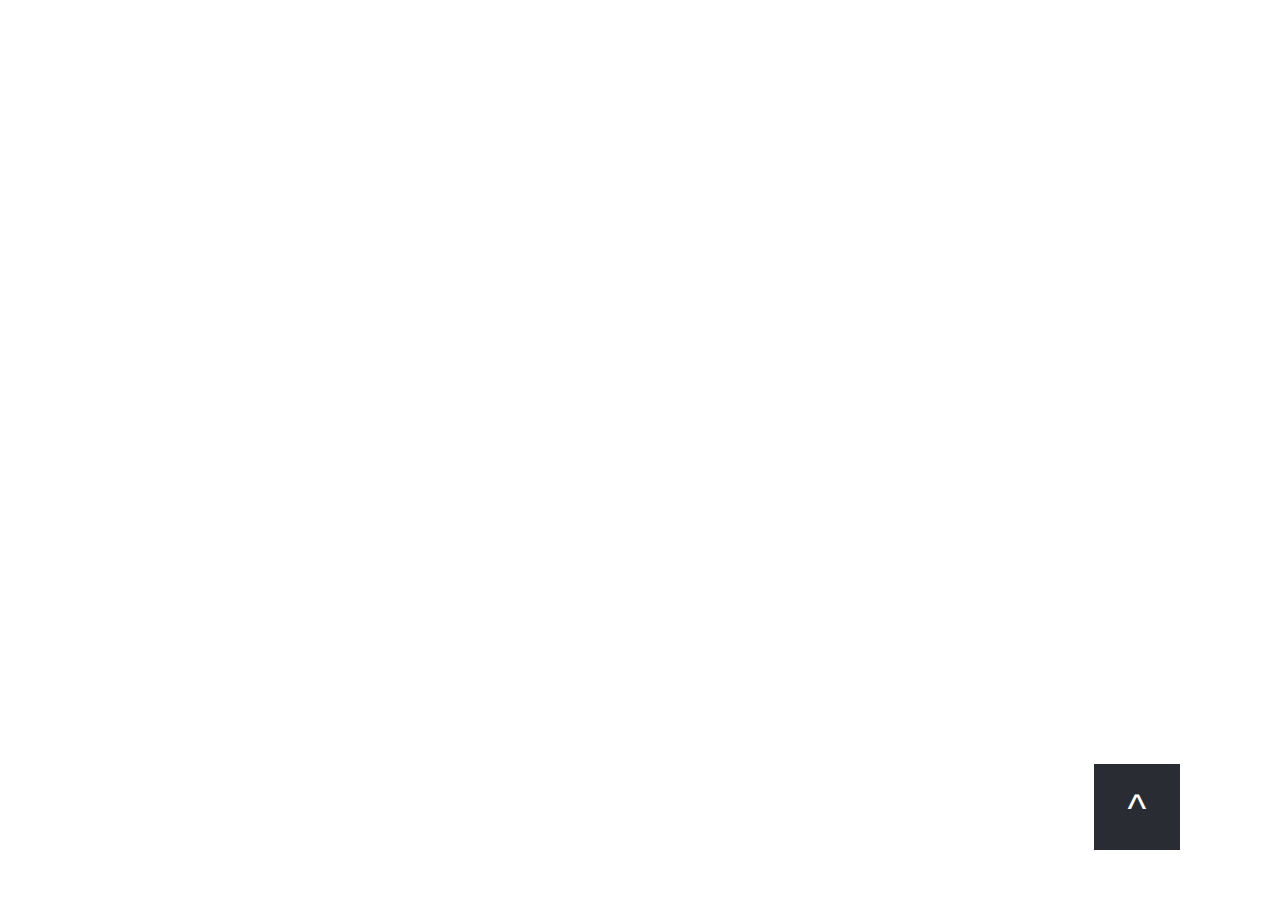
<file: goTop.html>
<!DOCTYPE html>
<html lang="en">
<head>
  <meta charset="UTF-8">
  <meta name="viewport" content="width=device-width, initial-scale=1.0">
  <title>回到顶部</title>
  <style>
   #btnTop{
   width: 86px;
   height: 86px;
   background-color: #292D33;
   outline: none;
   font-size: 40px;
   color: white;
   border: none;
   position: fixed;
   bottom: 50px;
   right: 100px;
   line-height: 86px;
   font-weight: 500;
   }
  </style>
</head>
<body>
   <button id="btnTop">^</button>

</body>
 <script>
   function goTop() {
     clearInterval(timer);
     var speed = 200;
     var timer = setInterval(function () {
       //获取滚动条的高度
       var scrollTop = document.documentElement.scrollTop || document.body.scrollTop;
       //设置滚动条的高度
       document.documentElement.scrollTop = document.body.scrollTop = (scrollTop - speed);
       speed += 150
       if (document.documentElement.scrollTop <= 0) {
         clearInterval(timer);
       }
     }, 30)

   }
   let btn=document.querySelector("")
   btn.onclick = function () {
     goTop();
   }
 </script>
</html>
</file>
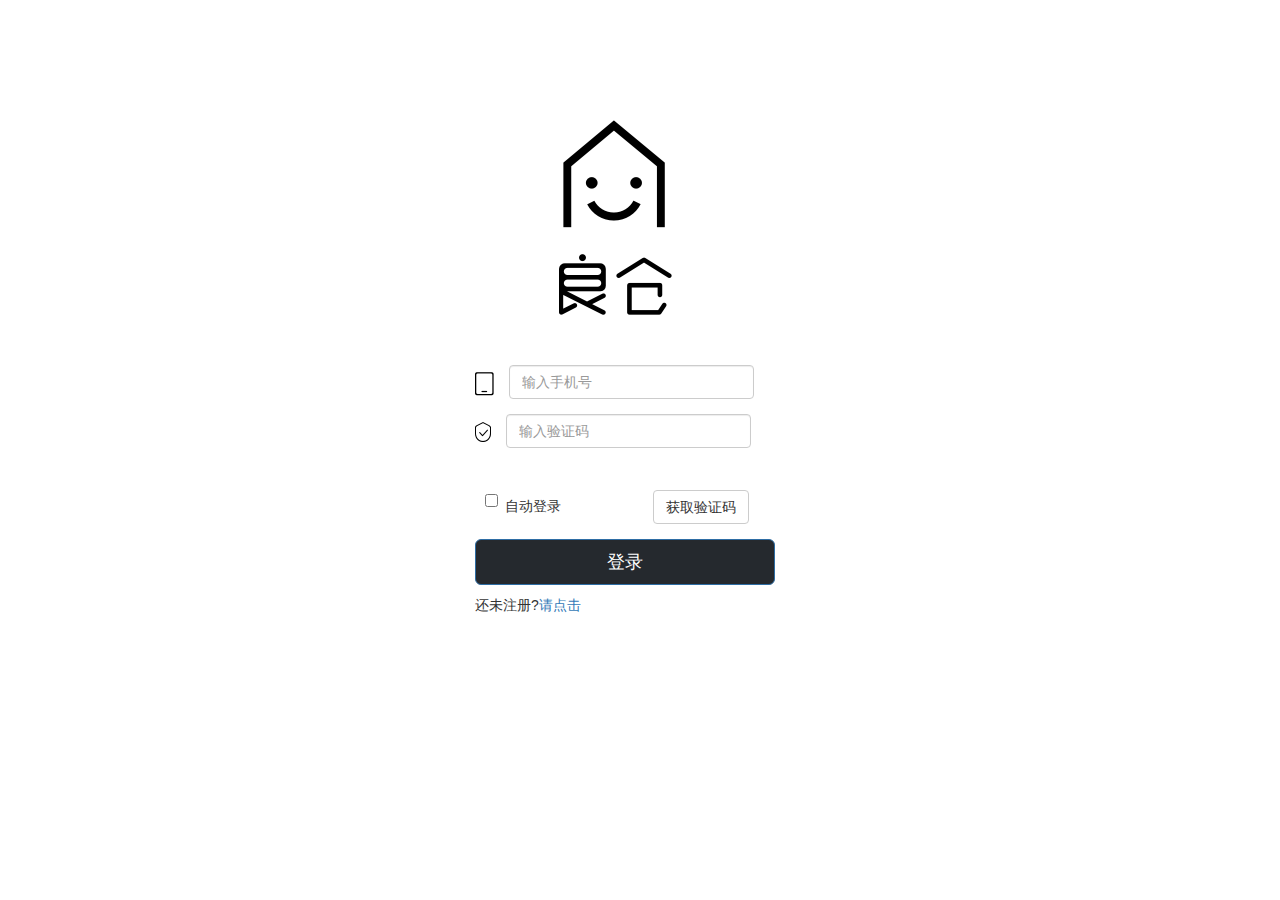
<file: login.html>
<!DOCTYPE html>
<html lang="en">
<head>
  <meta charset="UTF-8">
  <meta name="viewport" content="width=device-width, initial-scale=1.0">
  <title>登录</title>
  <link rel="stylesheet" href="https://cdn.jsdelivr.net/npm/bootstrap@3.3.7/dist/css/bootstrap.min.css"
    integrity="sha384-BVYiiSIFeK1dGmJRAkycuHAHRg32OmUcww7on3RYdg4Va+PmSTsz/K68vbdEjh4u" crossorigin="anonymous">
    <style>
      #wrap{
        width: 300px;
        height: 580px;
        margin: 120px auto;
      }
       #wrap .imgA{
         display: block;
         margin:50px 0;
         width: 250px;
         text-align: center;
       }
        #wrap i{
          float: left;
          margin-top: 7px;
        }
        .check{
          width: 300px;
          margin: 0 30px;
        }
        .autoBtn{
          float: left;
          padding: 5px;
        }
        .yzId{
          display: inline-block;
          margin-left: 88px;
        }
        .loginP{
          width: 300px;
          text-align: center;
        }
        .loginBtn{
          width: 100%;
          background-color: #25292E;
          color: #fff;
        }
    </style>
</head>
<body>
  <div id="wrap"> 
   <a href="index.html" class="imgA"> <img src="./img/nlicon.png" alt=""></a>
<form class="form-horizontal">
  <div class="form-group">
 <i> <img src="./img/nlphone.png" alt=""></i>
    <div class="col-sm-10">
      <input type="hidden" class="dataId" value="">
      <input type="text" class="form-control userPhone" id="inputEmail3" placeholder="输入手机号" value="">
    </div>
   
  </div>
  <div class="form-group">
    <i href="#"><img src="./img/nlcode.png" alt=""></i>
    <div class="col-sm-10">
       <input type="text" class="form-control userYzm" id="inputPassword3" placeholder="输入验证码"> <br>
    </div>
  </div>
  <div class="form-group">
      <div class="checkbox check">
          <input type="checkbox" class="autoBtn">  自动登录
          <button type="button" class="btn btn-default yzId">获取验证码</button>
      </div>
    </div>

  <div class="form-group">

   <p class="loginP"> <button type="button" class="btn btn-primary btn-lg loginBtn">登录</button></p>
   <span>还未注册?<a href="http://localhost:8080/liangcSys/register.html">请点击</a></span>
  </div>
</form>
  </div>

<script src="./js/jquery-1.11.0.js"></script>
  <script src="https://cdn.jsdelivr.net/npm/bootstrap@3.3.7/dist/js/bootstrap.min.js"
    integrity="sha384-Tc5IQib027qvyjSMfHjOMaLkfuWVxZxUPnCJA7l2mCWNIpG9mGCD8wGNIcPD7Txa" crossorigin="anonymous">
  </script>

  <script src="./js/cookie.js"></script>
  <script src="./js/myApi.js"></script>
  <script src="./js/promiseAjax.js"></script>
  <script src="./js/login.js"></script>
</body>
</html>
</file>
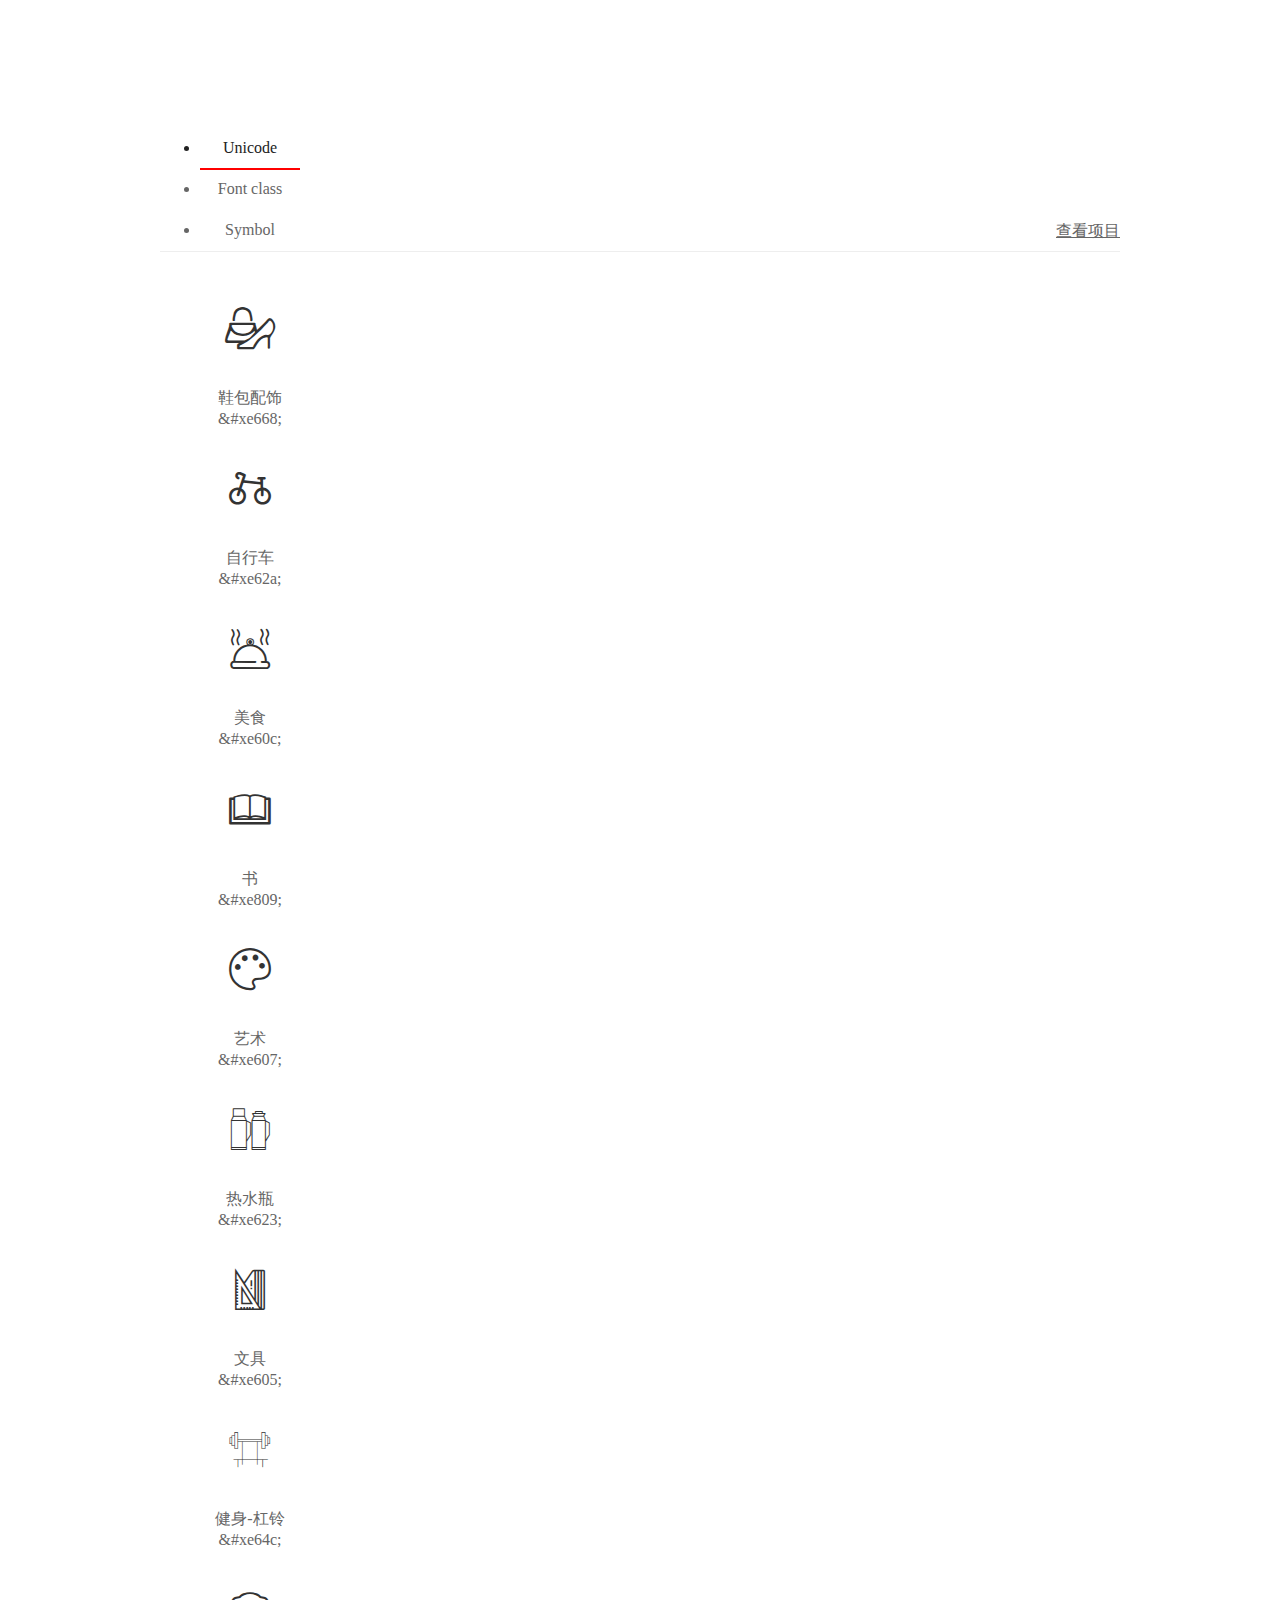
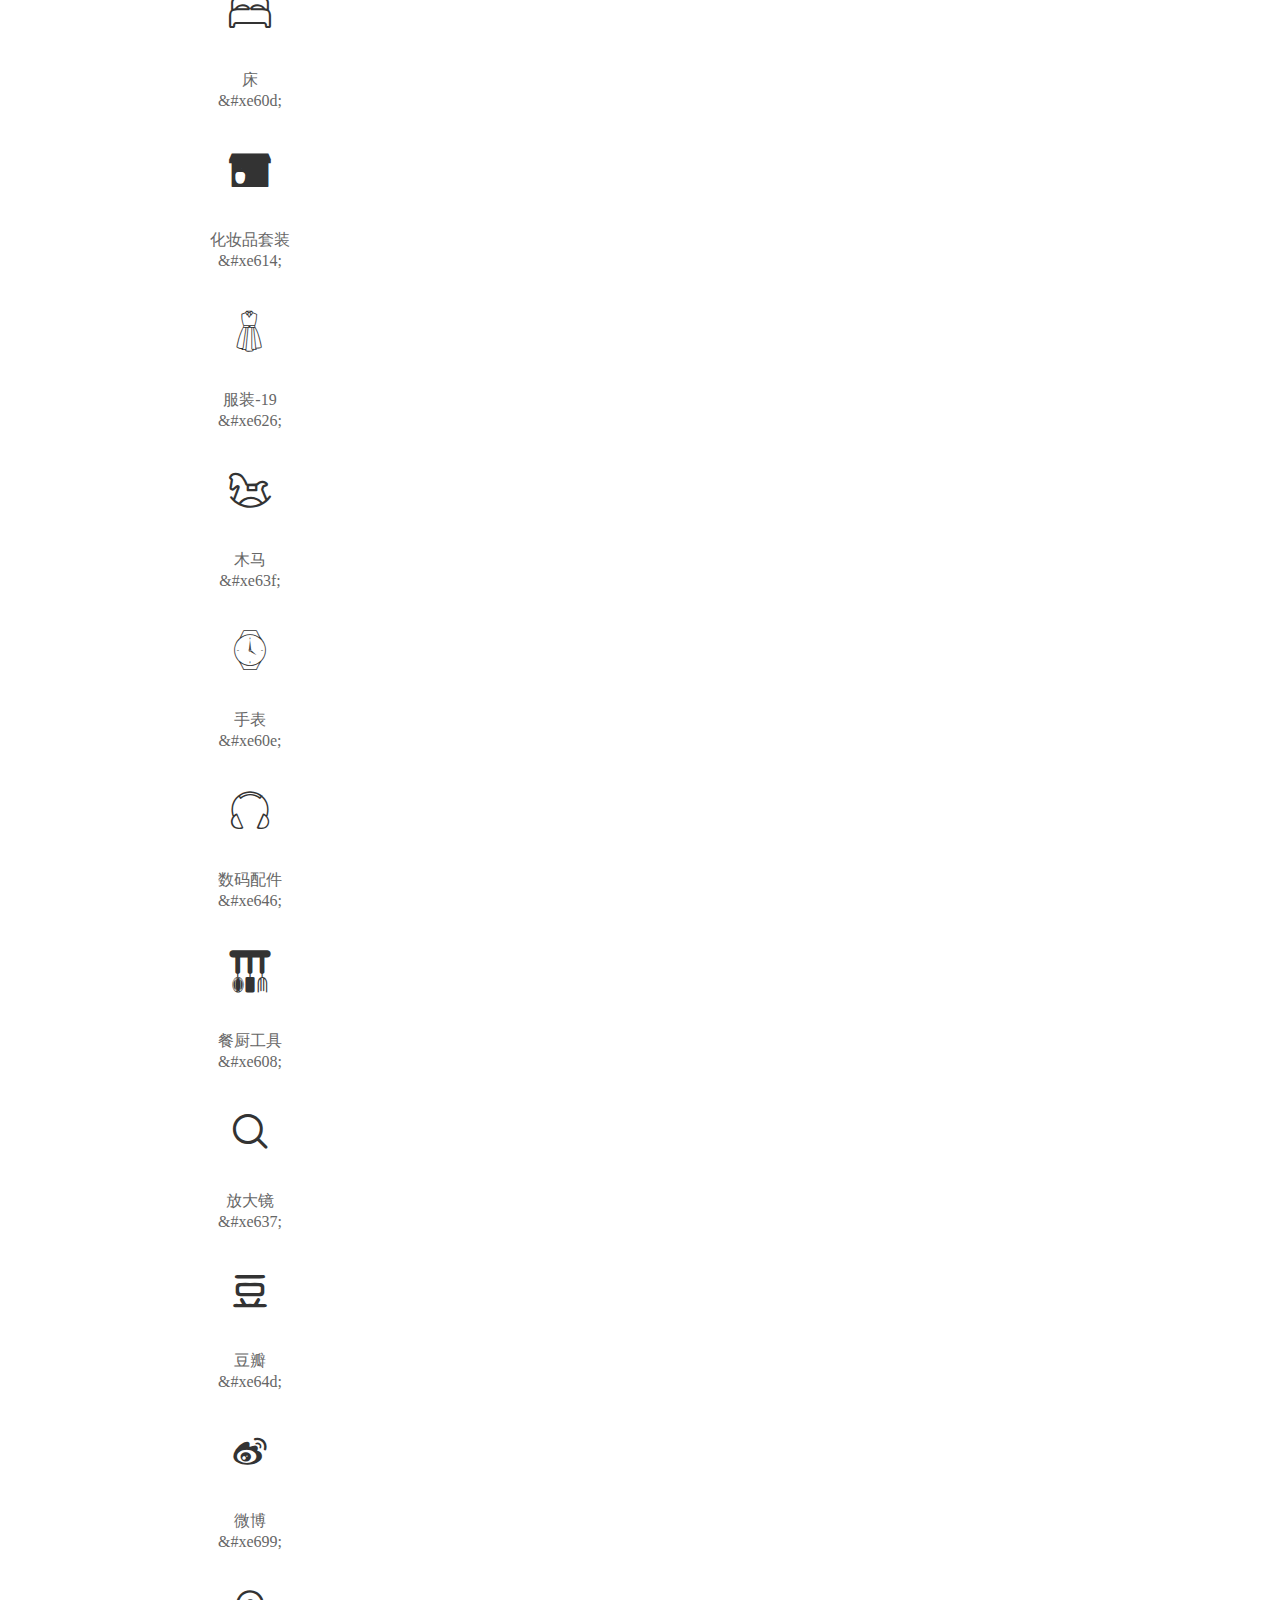
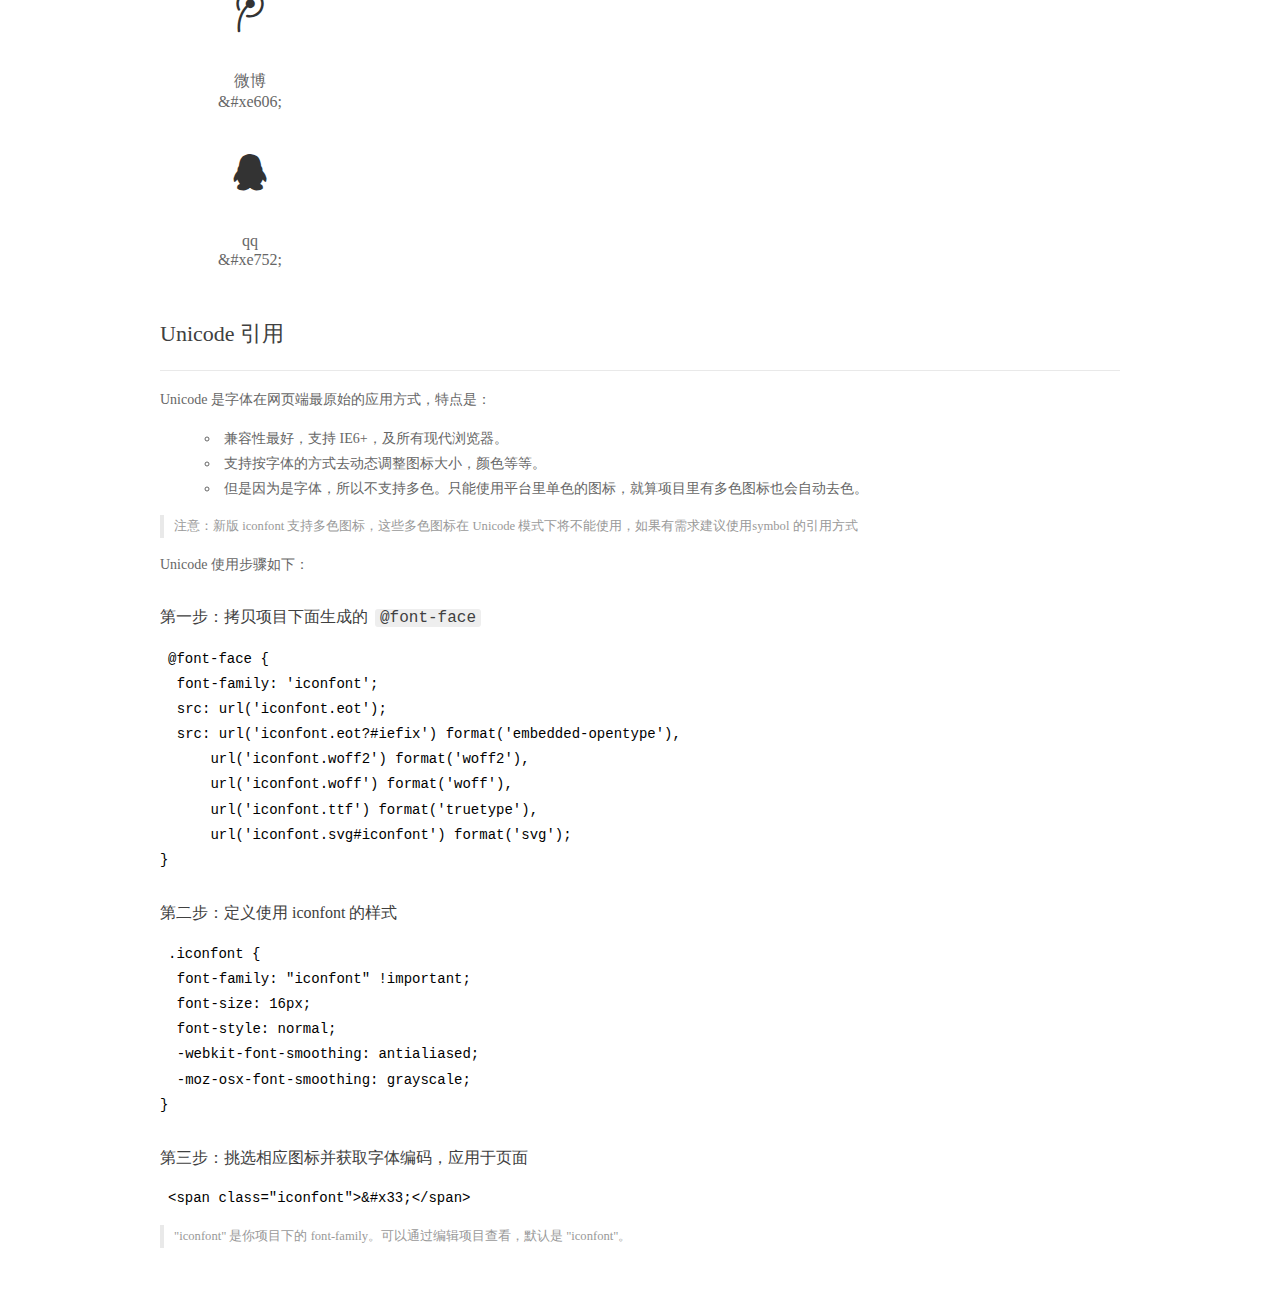
<file: font/demo_index.html>
<!DOCTYPE html>
<html>
<head>
  <meta charset="utf-8"/>
  <title>IconFont Demo</title>
  <link rel="shortcut icon" href="https://img.alicdn.com/tps/i4/TB1_oz6GVXXXXaFXpXXJDFnIXXX-64-64.ico" type="image/x-icon"/>
  <link rel="stylesheet" href="https://g.alicdn.com/thx/cube/1.3.2/cube.min.css">
  <link rel="stylesheet" href="demo.css">
  <link rel="stylesheet" href="iconfont.css">
  <script src="iconfont.js"></script>
  <!-- jQuery -->
  <script src="https://a1.alicdn.com/oss/uploads/2018/12/26/7bfddb60-08e8-11e9-9b04-53e73bb6408b.js"></script>
  <!-- 代码高亮 -->
  <script src="https://a1.alicdn.com/oss/uploads/2018/12/26/a3f714d0-08e6-11e9-8a15-ebf944d7534c.js"></script>
</head>
<body>
  <div class="main">
    <h1 class="logo"><a href="https://www.iconfont.cn/" title="iconfont 首页" target="_blank">&#xe86b;</a></h1>
    <div class="nav-tabs">
      <ul id="tabs" class="dib-box">
        <li class="dib active"><span>Unicode</span></li>
        <li class="dib"><span>Font class</span></li>
        <li class="dib"><span>Symbol</span></li>
      </ul>
      
      <a href="https://www.iconfont.cn/manage/index?manage_type=myprojects&projectId=2249744" target="_blank" class="nav-more">查看项目</a>
      
    </div>
    <div class="tab-container">
      <div class="content unicode" style="display: block;">
          <ul class="icon_lists dib-box">
          
            <li class="dib">
              <span class="icon iconfont">&#xe668;</span>
                <div class="name">鞋包配饰</div>
                <div class="code-name">&amp;#xe668;</div>
              </li>
          
            <li class="dib">
              <span class="icon iconfont">&#xe62a;</span>
                <div class="name">自行车</div>
                <div class="code-name">&amp;#xe62a;</div>
              </li>
          
            <li class="dib">
              <span class="icon iconfont">&#xe60c;</span>
                <div class="name">美食</div>
                <div class="code-name">&amp;#xe60c;</div>
              </li>
          
            <li class="dib">
              <span class="icon iconfont">&#xe809;</span>
                <div class="name">书</div>
                <div class="code-name">&amp;#xe809;</div>
              </li>
          
            <li class="dib">
              <span class="icon iconfont">&#xe607;</span>
                <div class="name">艺术</div>
                <div class="code-name">&amp;#xe607;</div>
              </li>
          
            <li class="dib">
              <span class="icon iconfont">&#xe623;</span>
                <div class="name">热水瓶</div>
                <div class="code-name">&amp;#xe623;</div>
              </li>
          
            <li class="dib">
              <span class="icon iconfont">&#xe605;</span>
                <div class="name">文具</div>
                <div class="code-name">&amp;#xe605;</div>
              </li>
          
            <li class="dib">
              <span class="icon iconfont">&#xe64c;</span>
                <div class="name">健身-杠铃</div>
                <div class="code-name">&amp;#xe64c;</div>
              </li>
          
            <li class="dib">
              <span class="icon iconfont">&#xe60d;</span>
                <div class="name">床</div>
                <div class="code-name">&amp;#xe60d;</div>
              </li>
          
            <li class="dib">
              <span class="icon iconfont">&#xe614;</span>
                <div class="name">化妆品套装</div>
                <div class="code-name">&amp;#xe614;</div>
              </li>
          
            <li class="dib">
              <span class="icon iconfont">&#xe626;</span>
                <div class="name">服装-19</div>
                <div class="code-name">&amp;#xe626;</div>
              </li>
          
            <li class="dib">
              <span class="icon iconfont">&#xe63f;</span>
                <div class="name">木马</div>
                <div class="code-name">&amp;#xe63f;</div>
              </li>
          
            <li class="dib">
              <span class="icon iconfont">&#xe60e;</span>
                <div class="name">手表</div>
                <div class="code-name">&amp;#xe60e;</div>
              </li>
          
            <li class="dib">
              <span class="icon iconfont">&#xe646;</span>
                <div class="name">数码配件</div>
                <div class="code-name">&amp;#xe646;</div>
              </li>
          
            <li class="dib">
              <span class="icon iconfont">&#xe608;</span>
                <div class="name">餐厨工具</div>
                <div class="code-name">&amp;#xe608;</div>
              </li>
          
            <li class="dib">
              <span class="icon iconfont">&#xe637;</span>
                <div class="name">放大镜</div>
                <div class="code-name">&amp;#xe637;</div>
              </li>
          
            <li class="dib">
              <span class="icon iconfont">&#xe64d;</span>
                <div class="name">豆瓣</div>
                <div class="code-name">&amp;#xe64d;</div>
              </li>
          
            <li class="dib">
              <span class="icon iconfont">&#xe699;</span>
                <div class="name">微博</div>
                <div class="code-name">&amp;#xe699;</div>
              </li>
          
            <li class="dib">
              <span class="icon iconfont">&#xe606;</span>
                <div class="name">微博</div>
                <div class="code-name">&amp;#xe606;</div>
              </li>
          
            <li class="dib">
              <span class="icon iconfont">&#xe752;</span>
                <div class="name">qq</div>
                <div class="code-name">&amp;#xe752;</div>
              </li>
          
          </ul>
          <div class="article markdown">
          <h2 id="unicode-">Unicode 引用</h2>
          <hr>

          <p>Unicode 是字体在网页端最原始的应用方式，特点是：</p>
          <ul>
            <li>兼容性最好，支持 IE6+，及所有现代浏览器。</li>
            <li>支持按字体的方式去动态调整图标大小，颜色等等。</li>
            <li>但是因为是字体，所以不支持多色。只能使用平台里单色的图标，就算项目里有多色图标也会自动去色。</li>
          </ul>
          <blockquote>
            <p>注意：新版 iconfont 支持多色图标，这些多色图标在 Unicode 模式下将不能使用，如果有需求建议使用symbol 的引用方式</p>
          </blockquote>
          <p>Unicode 使用步骤如下：</p>
          <h3 id="-font-face">第一步：拷贝项目下面生成的 <code>@font-face</code></h3>
<pre><code class="language-css"
>@font-face {
  font-family: 'iconfont';
  src: url('iconfont.eot');
  src: url('iconfont.eot?#iefix') format('embedded-opentype'),
      url('iconfont.woff2') format('woff2'),
      url('iconfont.woff') format('woff'),
      url('iconfont.ttf') format('truetype'),
      url('iconfont.svg#iconfont') format('svg');
}
</code></pre>
          <h3 id="-iconfont-">第二步：定义使用 iconfont 的样式</h3>
<pre><code class="language-css"
>.iconfont {
  font-family: "iconfont" !important;
  font-size: 16px;
  font-style: normal;
  -webkit-font-smoothing: antialiased;
  -moz-osx-font-smoothing: grayscale;
}
</code></pre>
          <h3 id="-">第三步：挑选相应图标并获取字体编码，应用于页面</h3>
<pre>
<code class="language-html"
>&lt;span class="iconfont"&gt;&amp;#x33;&lt;/span&gt;
</code></pre>
          <blockquote>
            <p>"iconfont" 是你项目下的 font-family。可以通过编辑项目查看，默认是 "iconfont"。</p>
          </blockquote>
          </div>
      </div>
      <div class="content font-class">
        <ul class="icon_lists dib-box">
          
          <li class="dib">
            <span class="icon iconfont icon-xiebaopeishizhuanhuan"></span>
            <div class="name">
              鞋包配饰
            </div>
            <div class="code-name">.icon-xiebaopeishizhuanhuan
            </div>
          </li>
          
          <li class="dib">
            <span class="icon iconfont icon-zihangche"></span>
            <div class="name">
              自行车
            </div>
            <div class="code-name">.icon-zihangche
            </div>
          </li>
          
          <li class="dib">
            <span class="icon iconfont icon-meishi"></span>
            <div class="name">
              美食
            </div>
            <div class="code-name">.icon-meishi
            </div>
          </li>
          
          <li class="dib">
            <span class="icon iconfont icon-shu"></span>
            <div class="name">
              书
            </div>
            <div class="code-name">.icon-shu
            </div>
          </li>
          
          <li class="dib">
            <span class="icon iconfont icon-yishu"></span>
            <div class="name">
              艺术
            </div>
            <div class="code-name">.icon-yishu
            </div>
          </li>
          
          <li class="dib">
            <span class="icon iconfont icon-reshuiping"></span>
            <div class="name">
              热水瓶
            </div>
            <div class="code-name">.icon-reshuiping
            </div>
          </li>
          
          <li class="dib">
            <span class="icon iconfont icon-wenju"></span>
            <div class="name">
              文具
            </div>
            <div class="code-name">.icon-wenju
            </div>
          </li>
          
          <li class="dib">
            <span class="icon iconfont icon-jianshen-gangling"></span>
            <div class="name">
              健身-杠铃
            </div>
            <div class="code-name">.icon-jianshen-gangling
            </div>
          </li>
          
          <li class="dib">
            <span class="icon iconfont icon-chazuo-"></span>
            <div class="name">
              床
            </div>
            <div class="code-name">.icon-chazuo-
            </div>
          </li>
          
          <li class="dib">
            <span class="icon iconfont icon-huazhuangpintaozhuang-"></span>
            <div class="name">
              化妆品套装
            </div>
            <div class="code-name">.icon-huazhuangpintaozhuang-
            </div>
          </li>
          
          <li class="dib">
            <span class="icon iconfont icon-fuzhuang-"></span>
            <div class="name">
              服装-19
            </div>
            <div class="code-name">.icon-fuzhuang-
            </div>
          </li>
          
          <li class="dib">
            <span class="icon iconfont icon-muma"></span>
            <div class="name">
              木马
            </div>
            <div class="code-name">.icon-muma
            </div>
          </li>
          
          <li class="dib">
            <span class="icon iconfont icon-shoubiao"></span>
            <div class="name">
              手表
            </div>
            <div class="code-name">.icon-shoubiao
            </div>
          </li>
          
          <li class="dib">
            <span class="icon iconfont icon-shumapeijian"></span>
            <div class="name">
              数码配件
            </div>
            <div class="code-name">.icon-shumapeijian
            </div>
          </li>
          
          <li class="dib">
            <span class="icon iconfont icon-canchugongju"></span>
            <div class="name">
              餐厨工具
            </div>
            <div class="code-name">.icon-canchugongju
            </div>
          </li>
          
          <li class="dib">
            <span class="icon iconfont icon-fangdajing"></span>
            <div class="name">
              放大镜
            </div>
            <div class="code-name">.icon-fangdajing
            </div>
          </li>
          
          <li class="dib">
            <span class="icon iconfont icon-douban"></span>
            <div class="name">
              豆瓣
            </div>
            <div class="code-name">.icon-douban
            </div>
          </li>
          
          <li class="dib">
            <span class="icon iconfont icon-weibo"></span>
            <div class="name">
              微博
            </div>
            <div class="code-name">.icon-weibo
            </div>
          </li>
          
          <li class="dib">
            <span class="icon iconfont icon-weibo1"></span>
            <div class="name">
              微博
            </div>
            <div class="code-name">.icon-weibo1
            </div>
          </li>
          
          <li class="dib">
            <span class="icon iconfont icon-qq"></span>
            <div class="name">
              qq
            </div>
            <div class="code-name">.icon-qq
            </div>
          </li>
          
        </ul>
        <div class="article markdown">
        <h2 id="font-class-">font-class 引用</h2>
        <hr>

        <p>font-class 是 Unicode 使用方式的一种变种，主要是解决 Unicode 书写不直观，语意不明确的问题。</p>
        <p>与 Unicode 使用方式相比，具有如下特点：</p>
        <ul>
          <li>兼容性良好，支持 IE8+，及所有现代浏览器。</li>
          <li>相比于 Unicode 语意明确，书写更直观。可以很容易分辨这个 icon 是什么。</li>
          <li>因为使用 class 来定义图标，所以当要替换图标时，只需要修改 class 里面的 Unicode 引用。</li>
          <li>不过因为本质上还是使用的字体，所以多色图标还是不支持的。</li>
        </ul>
        <p>使用步骤如下：</p>
        <h3 id="-fontclass-">第一步：引入项目下面生成的 fontclass 代码：</h3>
<pre><code class="language-html">&lt;link rel="stylesheet" href="./iconfont.css"&gt;
</code></pre>
        <h3 id="-">第二步：挑选相应图标并获取类名，应用于页面：</h3>
<pre><code class="language-html">&lt;span class="iconfont icon-xxx"&gt;&lt;/span&gt;
</code></pre>
        <blockquote>
          <p>"
            iconfont" 是你项目下的 font-family。可以通过编辑项目查看，默认是 "iconfont"。</p>
        </blockquote>
      </div>
      </div>
      <div class="content symbol">
          <ul class="icon_lists dib-box">
          
            <li class="dib">
                <svg class="icon svg-icon" aria-hidden="true">
                  <use xlink:href="#icon-xiebaopeishizhuanhuan"></use>
                </svg>
                <div class="name">鞋包配饰</div>
                <div class="code-name">#icon-xiebaopeishizhuanhuan</div>
            </li>
          
            <li class="dib">
                <svg class="icon svg-icon" aria-hidden="true">
                  <use xlink:href="#icon-zihangche"></use>
                </svg>
                <div class="name">自行车</div>
                <div class="code-name">#icon-zihangche</div>
            </li>
          
            <li class="dib">
                <svg class="icon svg-icon" aria-hidden="true">
                  <use xlink:href="#icon-meishi"></use>
                </svg>
                <div class="name">美食</div>
                <div class="code-name">#icon-meishi</div>
            </li>
          
            <li class="dib">
                <svg class="icon svg-icon" aria-hidden="true">
                  <use xlink:href="#icon-shu"></use>
                </svg>
                <div class="name">书</div>
                <div class="code-name">#icon-shu</div>
            </li>
          
            <li class="dib">
                <svg class="icon svg-icon" aria-hidden="true">
                  <use xlink:href="#icon-yishu"></use>
                </svg>
                <div class="name">艺术</div>
                <div class="code-name">#icon-yishu</div>
            </li>
          
            <li class="dib">
                <svg class="icon svg-icon" aria-hidden="true">
                  <use xlink:href="#icon-reshuiping"></use>
                </svg>
                <div class="name">热水瓶</div>
                <div class="code-name">#icon-reshuiping</div>
            </li>
          
            <li class="dib">
                <svg class="icon svg-icon" aria-hidden="true">
                  <use xlink:href="#icon-wenju"></use>
                </svg>
                <div class="name">文具</div>
                <div class="code-name">#icon-wenju</div>
            </li>
          
            <li class="dib">
                <svg class="icon svg-icon" aria-hidden="true">
                  <use xlink:href="#icon-jianshen-gangling"></use>
                </svg>
                <div class="name">健身-杠铃</div>
                <div class="code-name">#icon-jianshen-gangling</div>
            </li>
          
            <li class="dib">
                <svg class="icon svg-icon" aria-hidden="true">
                  <use xlink:href="#icon-chazuo-"></use>
                </svg>
                <div class="name">床</div>
                <div class="code-name">#icon-chazuo-</div>
            </li>
          
            <li class="dib">
                <svg class="icon svg-icon" aria-hidden="true">
                  <use xlink:href="#icon-huazhuangpintaozhuang-"></use>
                </svg>
                <div class="name">化妆品套装</div>
                <div class="code-name">#icon-huazhuangpintaozhuang-</div>
            </li>
          
            <li class="dib">
                <svg class="icon svg-icon" aria-hidden="true">
                  <use xlink:href="#icon-fuzhuang-"></use>
                </svg>
                <div class="name">服装-19</div>
                <div class="code-name">#icon-fuzhuang-</div>
            </li>
          
            <li class="dib">
                <svg class="icon svg-icon" aria-hidden="true">
                  <use xlink:href="#icon-muma"></use>
                </svg>
                <div class="name">木马</div>
                <div class="code-name">#icon-muma</div>
            </li>
          
            <li class="dib">
                <svg class="icon svg-icon" aria-hidden="true">
                  <use xlink:href="#icon-shoubiao"></use>
                </svg>
                <div class="name">手表</div>
                <div class="code-name">#icon-shoubiao</div>
            </li>
          
            <li class="dib">
                <svg class="icon svg-icon" aria-hidden="true">
                  <use xlink:href="#icon-shumapeijian"></use>
                </svg>
                <div class="name">数码配件</div>
                <div class="code-name">#icon-shumapeijian</div>
            </li>
          
            <li class="dib">
                <svg class="icon svg-icon" aria-hidden="true">
                  <use xlink:href="#icon-canchugongju"></use>
                </svg>
                <div class="name">餐厨工具</div>
                <div class="code-name">#icon-canchugongju</div>
            </li>
          
            <li class="dib">
                <svg class="icon svg-icon" aria-hidden="true">
                  <use xlink:href="#icon-fangdajing"></use>
                </svg>
                <div class="name">放大镜</div>
                <div class="code-name">#icon-fangdajing</div>
            </li>
          
            <li class="dib">
                <svg class="icon svg-icon" aria-hidden="true">
                  <use xlink:href="#icon-douban"></use>
                </svg>
                <div class="name">豆瓣</div>
                <div class="code-name">#icon-douban</div>
            </li>
          
            <li class="dib">
                <svg class="icon svg-icon" aria-hidden="true">
                  <use xlink:href="#icon-weibo"></use>
                </svg>
                <div class="name">微博</div>
                <div class="code-name">#icon-weibo</div>
            </li>
          
            <li class="dib">
                <svg class="icon svg-icon" aria-hidden="true">
                  <use xlink:href="#icon-weibo1"></use>
                </svg>
                <div class="name">微博</div>
                <div class="code-name">#icon-weibo1</div>
            </li>
          
            <li class="dib">
                <svg class="icon svg-icon" aria-hidden="true">
                  <use xlink:href="#icon-qq"></use>
                </svg>
                <div class="name">qq</div>
                <div class="code-name">#icon-qq</div>
            </li>
          
          </ul>
          <div class="article markdown">
          <h2 id="symbol-">Symbol 引用</h2>
          <hr>

          <p>这是一种全新的使用方式，应该说这才是未来的主流，也是平台目前推荐的用法。相关介绍可以参考这篇<a href="">文章</a>
            这种用法其实是做了一个 SVG 的集合，与另外两种相比具有如下特点：</p>
          <ul>
            <li>支持多色图标了，不再受单色限制。</li>
            <li>通过一些技巧，支持像字体那样，通过 <code>font-size</code>, <code>color</code> 来调整样式。</li>
            <li>兼容性较差，支持 IE9+，及现代浏览器。</li>
            <li>浏览器渲染 SVG 的性能一般，还不如 png。</li>
          </ul>
          <p>使用步骤如下：</p>
          <h3 id="-symbol-">第一步：引入项目下面生成的 symbol 代码：</h3>
<pre><code class="language-html">&lt;script src="./iconfont.js"&gt;&lt;/script&gt;
</code></pre>
          <h3 id="-css-">第二步：加入通用 CSS 代码（引入一次就行）：</h3>
<pre><code class="language-html">&lt;style&gt;
.icon {
  width: 1em;
  height: 1em;
  vertical-align: -0.15em;
  fill: currentColor;
  overflow: hidden;
}
&lt;/style&gt;
</code></pre>
          <h3 id="-">第三步：挑选相应图标并获取类名，应用于页面：</h3>
<pre><code class="language-html">&lt;svg class="icon" aria-hidden="true"&gt;
  &lt;use xlink:href="#icon-xxx"&gt;&lt;/use&gt;
&lt;/svg&gt;
</code></pre>
          </div>
      </div>

    </div>
  </div>
  <script>
  $(document).ready(function () {
      $('.tab-container .content:first').show()

      $('#tabs li').click(function (e) {
        var tabContent = $('.tab-container .content')
        var index = $(this).index()

        if ($(this).hasClass('active')) {
          return
        } else {
          $('#tabs li').removeClass('active')
          $(this).addClass('active')

          tabContent.hide().eq(index).fadeIn()
        }
      })
    })
  </script>
</body>
</html>
</file>
<file: font/demo.css>
/* Logo 字体 */
@font-face {
  font-family: "iconfont logo";
  src: url('https://at.alicdn.com/t/font_985780_km7mi63cihi.eot?t=1545807318834');
  src: url('https://at.alicdn.com/t/font_985780_km7mi63cihi.eot?t=1545807318834#iefix') format('embedded-opentype'),
    url('https://at.alicdn.com/t/font_985780_km7mi63cihi.woff?t=1545807318834') format('woff'),
    url('https://at.alicdn.com/t/font_985780_km7mi63cihi.ttf?t=1545807318834') format('truetype'),
    url('https://at.alicdn.com/t/font_985780_km7mi63cihi.svg?t=1545807318834#iconfont') format('svg');
}

.logo {
  font-family: "iconfont logo";
  font-size: 160px;
  font-style: normal;
  -webkit-font-smoothing: antialiased;
  -moz-osx-font-smoothing: grayscale;
}

/* tabs */
.nav-tabs {
  position: relative;
}

.nav-tabs .nav-more {
  position: absolute;
  right: 0;
  bottom: 0;
  height: 42px;
  line-height: 42px;
  color: #666;
}

#tabs {
  border-bottom: 1px solid #eee;
}

#tabs li {
  cursor: pointer;
  width: 100px;
  height: 40px;
  line-height: 40px;
  text-align: center;
  font-size: 16px;
  border-bottom: 2px solid transparent;
  position: relative;
  z-index: 1;
  margin-bottom: -1px;
  color: #666;
}


#tabs .active {
  border-bottom-color: #f00;
  color: #222;
}

.tab-container .content {
  display: none;
}

/* 页面布局 */
.main {
  padding: 30px 100px;
  width: 960px;
  margin: 0 auto;
}

.main .logo {
  color: #333;
  text-align: left;
  margin-bottom: 30px;
  line-height: 1;
  height: 110px;
  margin-top: -50px;
  overflow: hidden;
  *zoom: 1;
}

.main .logo a {
  font-size: 160px;
  color: #333;
}

.helps {
  margin-top: 40px;
}

.helps pre {
  padding: 20px;
  margin: 10px 0;
  border: solid 1px #e7e1cd;
  background-color: #fffdef;
  overflow: auto;
}

.icon_lists {
  width: 100% !important;
  overflow: hidden;
  *zoom: 1;
}

.icon_lists li {
  width: 100px;
  margin-bottom: 10px;
  margin-right: 20px;
  text-align: center;
  list-style: none !important;
  cursor: default;
}

.icon_lists li .code-name {
  line-height: 1.2;
}

.icon_lists .icon {
  display: block;
  height: 100px;
  line-height: 100px;
  font-size: 42px;
  margin: 10px auto;
  color: #333;
  -webkit-transition: font-size 0.25s linear, width 0.25s linear;
  -moz-transition: font-size 0.25s linear, width 0.25s linear;
  transition: font-size 0.25s linear, width 0.25s linear;
}

.icon_lists .icon:hover {
  font-size: 100px;
}

.icon_lists .svg-icon {
  /* 通过设置 font-size 来改变图标大小 */
  width: 1em;
  /* 图标和文字相邻时，垂直对齐 */
  vertical-align: -0.15em;
  /* 通过设置 color 来改变 SVG 的颜色/fill */
  fill: currentColor;
  /* path 和 stroke 溢出 viewBox 部分在 IE 下会显示
      normalize.css 中也包含这行 */
  overflow: hidden;
}

.icon_lists li .name,
.icon_lists li .code-name {
  color: #666;
}

/* markdown 样式 */
.markdown {
  color: #666;
  font-size: 14px;
  line-height: 1.8;
}

.highlight {
  line-height: 1.5;
}

.markdown img {
  vertical-align: middle;
  max-width: 100%;
}

.markdown h1 {
  color: #404040;
  font-weight: 500;
  line-height: 40px;
  margin-bottom: 24px;
}

.markdown h2,
.markdown h3,
.markdown h4,
.markdown h5,
.markdown h6 {
  color: #404040;
  margin: 1.6em 0 0.6em 0;
  font-weight: 500;
  clear: both;
}

.markdown h1 {
  font-size: 28px;
}

.markdown h2 {
  font-size: 22px;
}

.markdown h3 {
  font-size: 16px;
}

.markdown h4 {
  font-size: 14px;
}

.markdown h5 {
  font-size: 12px;
}

.markdown h6 {
  font-size: 12px;
}

.markdown hr {
  height: 1px;
  border: 0;
  background: #e9e9e9;
  margin: 16px 0;
  clear: both;
}

.markdown p {
  margin: 1em 0;
}

.markdown>p,
.markdown>blockquote,
.markdown>.highlight,
.markdown>ol,
.markdown>ul {
  width: 80%;
}

.markdown ul>li {
  list-style: circle;
}

.markdown>ul li,
.markdown blockquote ul>li {
  margin-left: 20px;
  padding-left: 4px;
}

.markdown>ul li p,
.markdown>ol li p {
  margin: 0.6em 0;
}

.markdown ol>li {
  list-style: decimal;
}

.markdown>ol li,
.markdown blockquote ol>li {
  margin-left: 20px;
  padding-left: 4px;
}

.markdown code {
  margin: 0 3px;
  padding: 0 5px;
  background: #eee;
  border-radius: 3px;
}

.markdown strong,
.markdown b {
  font-weight: 600;
}

.markdown>table {
  border-collapse: collapse;
  border-spacing: 0px;
  empty-cells: show;
  border: 1px solid #e9e9e9;
  width: 95%;
  margin-bottom: 24px;
}

.markdown>table th {
  white-space: nowrap;
  color: #333;
  font-weight: 600;
}

.markdown>table th,
.markdown>table td {
  border: 1px solid #e9e9e9;
  padding: 8px 16px;
  text-align: left;
}

.markdown>table th {
  background: #F7F7F7;
}

.markdown blockquote {
  font-size: 90%;
  color: #999;
  border-left: 4px solid #e9e9e9;
  padding-left: 0.8em;
  margin: 1em 0;
}

.markdown blockquote p {
  margin: 0;
}

.markdown .anchor {
  opacity: 0;
  transition: opacity 0.3s ease;
  margin-left: 8px;
}

.markdown .waiting {
  color: #ccc;
}

.markdown h1:hover .anchor,
.markdown h2:hover .anchor,
.markdown h3:hover .anchor,
.markdown h4:hover .anchor,
.markdown h5:hover .anchor,
.markdown h6:hover .anchor {
  opacity: 1;
  display: inline-block;
}

.markdown>br,
.markdown>p>br {
  clear: both;
}


.hljs {
  display: block;
  background: white;
  padding: 0.5em;
  color: #333333;
  overflow-x: auto;
}

.hljs-comment,
.hljs-meta {
  color: #969896;
}

.hljs-string,
.hljs-variable,
.hljs-template-variable,
.hljs-strong,
.hljs-emphasis,
.hljs-quote {
  color: #df5000;
}

.hljs-keyword,
.hljs-selector-tag,
.hljs-type {
  color: #a71d5d;
}

.hljs-literal,
.hljs-symbol,
.hljs-bullet,
.hljs-attribute {
  color: #0086b3;
}

.hljs-section,
.hljs-name {
  color: #63a35c;
}

.hljs-tag {
  color: #333333;
}

.hljs-title,
.hljs-attr,
.hljs-selector-id,
.hljs-selector-class,
.hljs-selector-attr,
.hljs-selector-pseudo {
  color: #795da3;
}

.hljs-addition {
  color: #55a532;
  background-color: #eaffea;
}

.hljs-deletion {
  color: #bd2c00;
  background-color: #ffecec;
}

.hljs-link {
  text-decoration: underline;
}

/* 代码高亮 */
/* PrismJS 1.15.0
https://prismjs.com/download.html#themes=prism&languages=markup+css+clike+javascript */
/**
 * prism.js default theme for JavaScript, CSS and HTML
 * Based on dabblet (http://dabblet.com)
 * @author Lea Verou
 */
code[class*="language-"],
pre[class*="language-"] {
  color: black;
  background: none;
  text-shadow: 0 1px white;
  font-family: Consolas, Monaco, 'Andale Mono', 'Ubuntu Mono', monospace;
  text-align: left;
  white-space: pre;
  word-spacing: normal;
  word-break: normal;
  word-wrap: normal;
  line-height: 1.5;

  -moz-tab-size: 4;
  -o-tab-size: 4;
  tab-size: 4;

  -webkit-hyphens: none;
  -moz-hyphens: none;
  -ms-hyphens: none;
  hyphens: none;
}

pre[class*="language-"]::-moz-selection,
pre[class*="language-"] ::-moz-selection,
code[class*="language-"]::-moz-selection,
code[class*="language-"] ::-moz-selection {
  text-shadow: none;
  background: #b3d4fc;
}

pre[class*="language-"]::selection,
pre[class*="language-"] ::selection,
code[class*="language-"]::selection,
code[class*="language-"] ::selection {
  text-shadow: none;
  background: #b3d4fc;
}

@media print {

  code[class*="language-"],
  pre[class*="language-"] {
    text-shadow: none;
  }
}

/* Code blocks */
pre[class*="language-"] {
  padding: 1em;
  margin: .5em 0;
  overflow: auto;
}

:not(pre)>code[class*="language-"],
pre[class*="language-"] {
  background: #f5f2f0;
}

/* Inline code */
:not(pre)>code[class*="language-"] {
  padding: .1em;
  border-radius: .3em;
  white-space: normal;
}

.token.comment,
.token.prolog,
.token.doctype,
.token.cdata {
  color: slategray;
}

.token.punctuation {
  color: #999;
}

.namespace {
  opacity: .7;
}

.token.property,
.token.tag,
.token.boolean,
.token.number,
.token.constant,
.token.symbol,
.token.deleted {
  color: #905;
}

.token.selector,
.token.attr-name,
.token.string,
.token.char,
.token.builtin,
.token.inserted {
  color: #690;
}

.token.operator,
.token.entity,
.token.url,
.language-css .token.string,
.style .token.string {
  color: #9a6e3a;
  background: hsla(0, 0%, 100%, .5);
}

.token.atrule,
.token.attr-value,
.token.keyword {
  color: #07a;
}

.token.function,
.token.class-name {
  color: #DD4A68;
}

.token.regex,
.token.important,
.token.variable {
  color: #e90;
}

.token.important,
.token.bold {
  font-weight: bold;
}

.token.italic {
  font-style: italic;
}

.token.entity {
  cursor: help;
}
</file>
<file: font/iconfont.css>
@font-face {font-family: "iconfont";
  src: url('iconfont.eot?t=1607413159349'); /* IE9 */
  src: url('iconfont.eot?t=1607413159349#iefix') format('embedded-opentype'), /* IE6-IE8 */
  url('[data-uri]') format('woff2'),
  url('iconfont.woff?t=1607413159349') format('woff'),
  url('iconfont.ttf?t=1607413159349') format('truetype'), /* chrome, firefox, opera, Safari, Android, iOS 4.2+ */
  url('iconfont.svg?t=1607413159349#iconfont') format('svg'); /* iOS 4.1- */
}

.iconfont {
  font-family: "iconfont" !important;
  font-size: 16px;
  font-style: normal;
  -webkit-font-smoothing: antialiased;
  -moz-osx-font-smoothing: grayscale;
}

.icon-xiebaopeishizhuanhuan:before {
  content: "\e668";
}

.icon-zihangche:before {
  content: "\e62a";
}

.icon-meishi:before {
  content: "\e60c";
}

.icon-shu:before {
  content: "\e809";
}

.icon-yishu:before {
  content: "\e607";
}

.icon-reshuiping:before {
  content: "\e623";
}

.icon-wenju:before {
  content: "\e605";
}

.icon-jianshen-gangling:before {
  content: "\e64c";
}

.icon-chazuo-:before {
  content: "\e60d";
}

.icon-huazhuangpintaozhuang-:before {
  content: "\e614";
}

.icon-fuzhuang-:before {
  content: "\e626";
}

.icon-muma:before {
  content: "\e63f";
}

.icon-shoubiao:before {
  content: "\e60e";
}

.icon-shumapeijian:before {
  content: "\e646";
}

.icon-canchugongju:before {
  content: "\e608";
}

.icon-fangdajing:before {
  content: "\e637";
}

.icon-douban:before {
  content: "\e64d";
}

.icon-weibo:before {
  content: "\e699";
}

.icon-weibo1:before {
  content: "\e606";
}

.icon-qq:before {
  content: "\e752";
}
</file>
